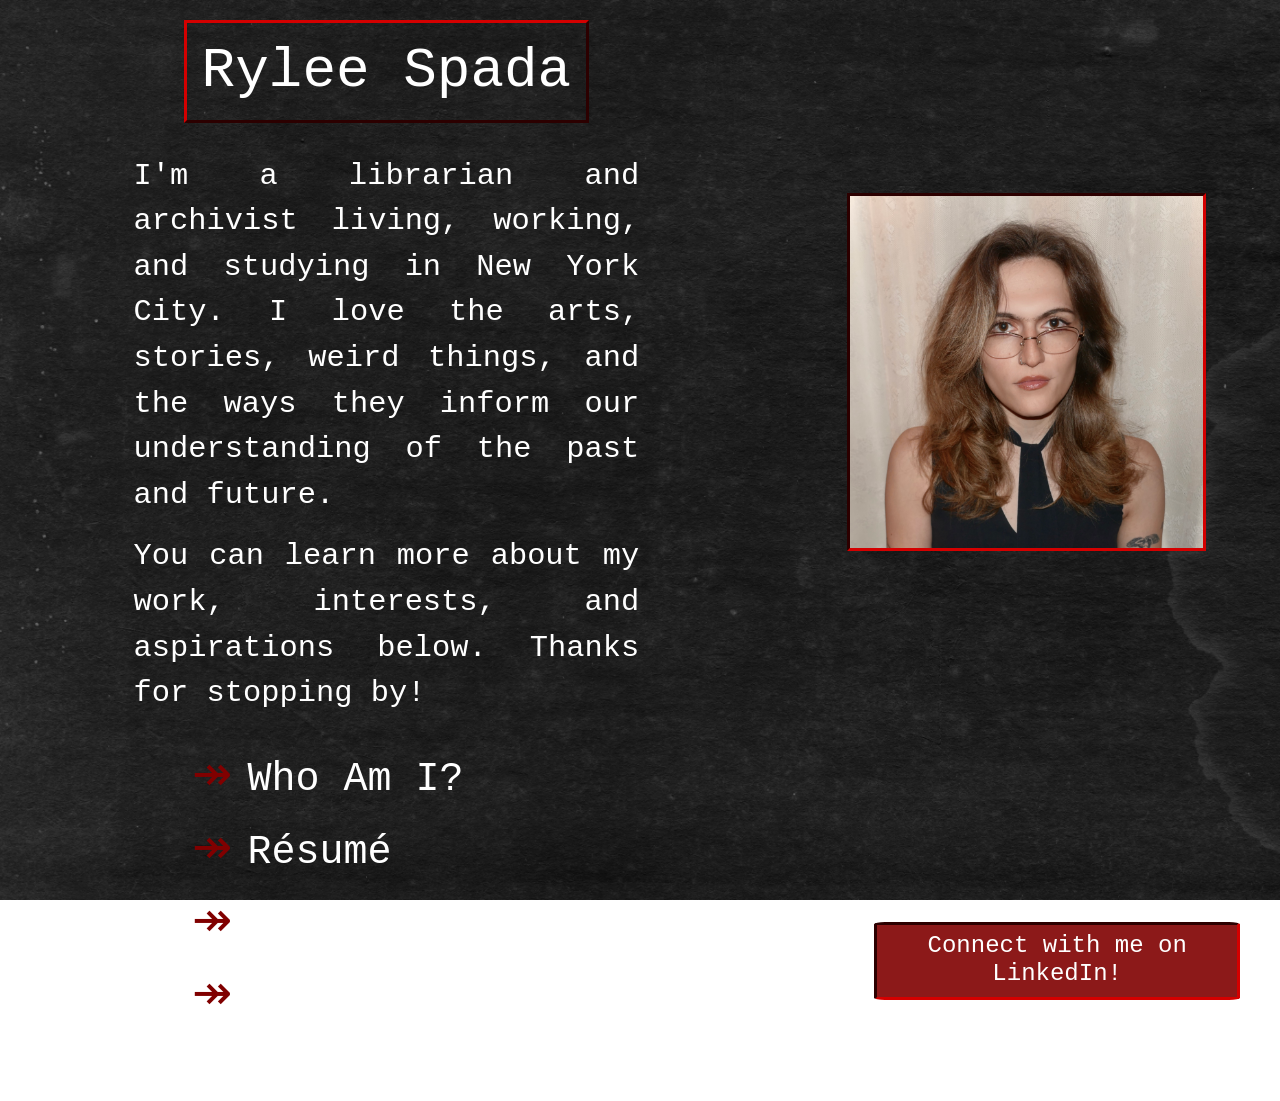
<file: index.html>
<!DOCTYPE html>
<html lang="en">
    <head>
        <meta charset="UTF-8">
        <meta name="viewport" content="width=device-width, initial-scale=1.0">
        <title>Rylee Spada - librarian, archivist, nerd</title>
        <meta name="description" content="Homepage for the professional website of Rylee Spada, a New York-based librarian and archivist">
        <link href="https://cdn.jsdelivr.net/npm/bootstrap@5.0.2/dist/css/bootstrap.min.css" rel="stylesheet" integrity="sha384-EVSTQN3/azprG1Anm3QDgpJLIm9Nao0Yz1ztcQTwFspd3yD65VohhpuuCOmLASjC" crossorigin="anonymous">
        <script src="https://cdn.jsdelivr.net/npm/bootstrap@5.3.8/dist/js/bootstrap.bundle.min.js"></script>
        <link rel="stylesheet" type="text/css" href="ryleespada-style.css">
        <link rel="preconnect" href="https://fonts.googleapis.com">
        <link rel="preconnect" href="https://fonts.gstatic.com" crossorigin>
        <link href="https://fonts.googleapis.com/css2?family=IM+Fell+DW+Pica+SC&family=Jacquard+24&display=swap" rel="stylesheet">
    </head>

    <body>
        <div class="container-1">
            <div class="column-left">
                <div class="title-row">
                    <h1 id="title-no-link">Rylee Spada</h1>
                </div>
                <div id="synopsis-greeting">    
                    <p id="homepage-synopsis">I'm a librarian and archivist living, working, and studying in New York City. I love the arts, stories, weird things, and the ways they inform our understanding of the past and future.</p>
                    <p id="homepage-greeting">You can learn more about my work, interests, and aspirations below. Thanks for stopping by!</p>
                </div>
            </div>
            <div class="column-right">
                <div class="image">
                    <img id="homepage-image" src="RyleeSpada_ProfessionalWebsite_Assets/ryleespada-homepage-image.jpg" alt="Color Headshot of Me">
                </div>
            </div>
        </div>   
        <div class="container-2">
            <nav class="vertical-nav-container">
                <ul class="nav-list">
                    <li><a class="nav-item_label" href="WhoAmI.html">Who Am I?</a></li>
                    <li><a class="nav-item_label" href="Resume.html">Résumé</a></li>
                    <li><a class="nav-item_label" href="Projects.html">Projects</a></li>
                    <li><a class="nav-item_label" href="writings.html">Research & Writings</a></li>
                </ul>
            </nav>
            <div id="linked-in-container">
                <a class="button" href="https://www.linkedin.com/in/ryleespada" target="_blank">
                    <h2 id="linked-in-link">Connect with me on LinkedIn!</h2>
                </a>
            </div>
        </div>
    </body>
</file>
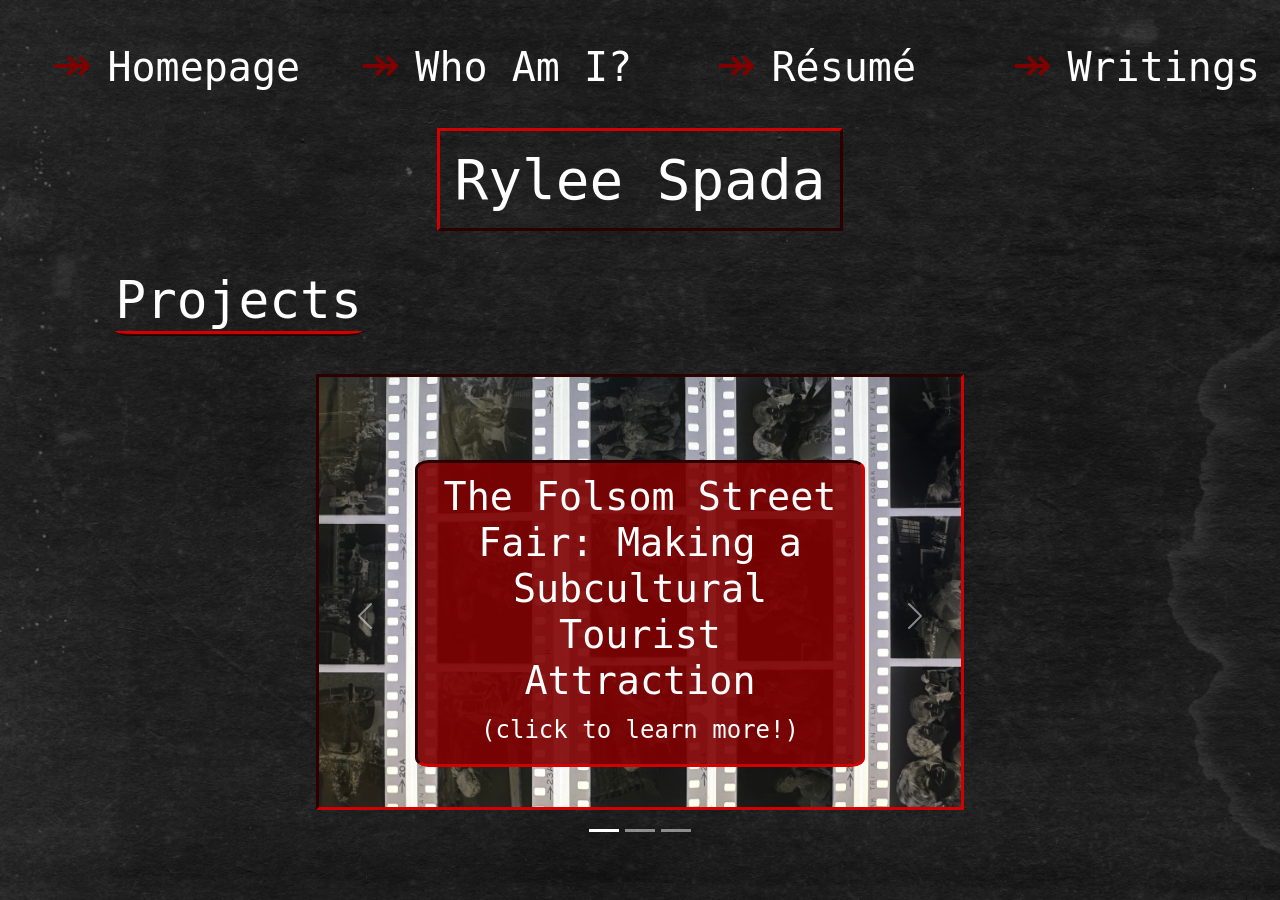
<file: Projects.html>
<!DOCTYPE html>
<html lang="en">
    <head>
        <meta charset="UTF-8">
        <meta name="viewport" content="width=device-width,initial-scale=1">
        <title>Rylee Spada | Projects</title>
        <meta name="description" content="Page displaying projects completed by Rylee Spada, a New York-based librarian and archivist">
        <script src="https://cdn.jsdelivr.net/npm/bootstrap@5.3.8/dist/js/bootstrap.bundle.min.js"></script>
        <link href="https://cdn.jsdelivr.net/npm/bootstrap@5.0.2/dist/css/bootstrap.min.css" rel="stylesheet" integrity="sha384-EVSTQN3/azprG1Anm3QDgpJLIm9Nao0Yz1ztcQTwFspd3yD65VohhpuuCOmLASjC" crossorigin="anonymous">
        <link rel="stylesheet" type="text/css" href="ryleespada-style.css">
        <link rel="preconnect" href="https://fonts.googleapis.com">
        <link rel="preconnect" href="https://fonts.gstatic.com" crossorigin>
        <link href="https://fonts.googleapis.com/css2?family=IM+Fell+DW+Pica+SC&family=Jacquard+24&display=swap" rel="stylesheet">
    </head>

    <body>
        <header>
            <nav class="horizontal-nav-container">
                <div class="horizontal-nav-column-1">
                    <div class="nav-list">
                        <ul class="nav-list">
                            <li><a class="nav-item_label" href="index.html">Homepage</a></li>
                        </ul>
                    </div>
                </div>
                <div class="horizontal-nav-column-2">
                    <div class="nav-list">
                        <ul class="nav-list">
                            <li><a class="nav-item_label" href="WhoAmI.html">Who Am I?</a></li>
                        </ul>
                    </div>
                </div>
                <div class="horizontal-nav-column-3">
                    <div class="nav-list">
                        <ul class="nav-list">
                            <li><a class="nav-item_label" href="Resume.html">Résumé</a></li>
                        </ul>
                    </div>
                </div>
                <div class="horizontal-nav-column-4">
                    <div class="nav-list">
                        <ul class="nav-list">
                            <li><a class="nav-item_label" href="writings.html">Writings</a></li>
                        </ul>
                    </div>
                </div>
            </nav>
        </header>
        <div class="nonHomepage-title-row">
            <div class="title-row">
                <a class="nav-item_content" href="index.html">
                    <h1 class="title">Rylee Spada</h1>
                </a>
            </div>
        </div>
        <div class="nonHomepage-content-container">
            <div class="subpage-title-row">
                <h2 class="subtitle">Projects</h2>
            </div>

            <!-- Bootstrap carousel plug-in script informed in part by https://www.w3schools.com/bootstrap/bootstrap_carousel.asp -->

            <div class="w-75 mx-auto">
                <div class="carousel-container">
                    <div id="Projects-carousel" class="carousel slide pb-5 w-75 mx-auto" data-bs-ride="carousel" data-bs-interval="3500" data-bs-touch="true">
                        <div class="carousel-indicators">
                            <button type="button" data-bs-target="#Projects-carousel" data-bs-slide-to="0" class="active"></button>
                            <button type="button" data-bs-target="#Projects-carousel" data-bs-slide-to="1"></button>
                            <button type="button" data-bs-target="#Projects-carousel" data-bs-slide-to="2"></button>
                        </div>
                        <div class="carousel-inner">
                            <div class="carousel-item active">
                                <img src="RyleeSpada_ProfessionalWebsite_Assets/carousel-img1.jpeg" alt="Table of Contents for my senior thesis" class="carousel-img d-block" style="width:100%">
                                <div class="carousel-caption">
                                    <a class="button" href="https://drive.google.com/file/d/1s0NXS8XPr-lJ4lwIYL1zLr7KaMT4PiMS/view?usp=sharing" target="_blank">
                                        <h3 class="caption-title">The Folsom Street Fair: Making a Subcultural Tourist Attraction</h3>
                                        <p class="caption-subtitle">(click to learn more!)</p>
                                    </a>
                                </div>
                            </div>
                            <div class="carousel-item">
                                <img src="RyleeSpada_ProfessionalWebsite_Assets/carousel-img2.jpg" alt="Photograph of the library at Interference Archive" class="carousel-img d-block" style="width:100%">
                                <div class="carousel-caption">
                                    <a class="button" href="https://docs.google.com/document/d/1Qdl-OzzaAPQUqpfsoK38UBxkwkD_ZVv86k05fnVXHgQ/edit?usp=sharing" target="_blank">
                                        <h3 class="caption-title">Interference Archive Library Cataloging Guide</h3>
                                        <p class="caption-subtitle">(click to learn more!)</p>
                                    </a>
                                </div>
                            </div>
                            <div class="carousel-item">
                                <img src="RyleeSpada_ProfessionalWebsite_Assets/carousel-img3.jpg" alt="Stock photo of archival boxes" class="carousel-img d-block" style="width:100%">
                                <div class="carousel-caption">
                                    <a class="button" href="https://collections.centerforbookarts.org/Search/objects?search=FA.PC1?" target="_blank">
                                        <h3 class="caption-title">Center for Book Arts Paper Cuts Collection Cataloging</h3>
                                        <p class="caption-subtitle">(click to learn more!)</p>
                                    </a>
                                </div>
                            </div>
                        </div>
                        <button class="carousel-control-prev" type="button" data-bs-target="#Projects-carousel" data-bs-slide="prev">
                            <span class="carousel-control-prev-icon"></span>
                        </button>
                        <button class="carousel-control-next" type="button" data-bs-target="#Projects-carousel" data-bs-slide="next">
                            <span class="carousel-control-next-icon"></span>
                        </button>
                    </div>
                </div>
            </div>
        </div>
    </body>
</file>
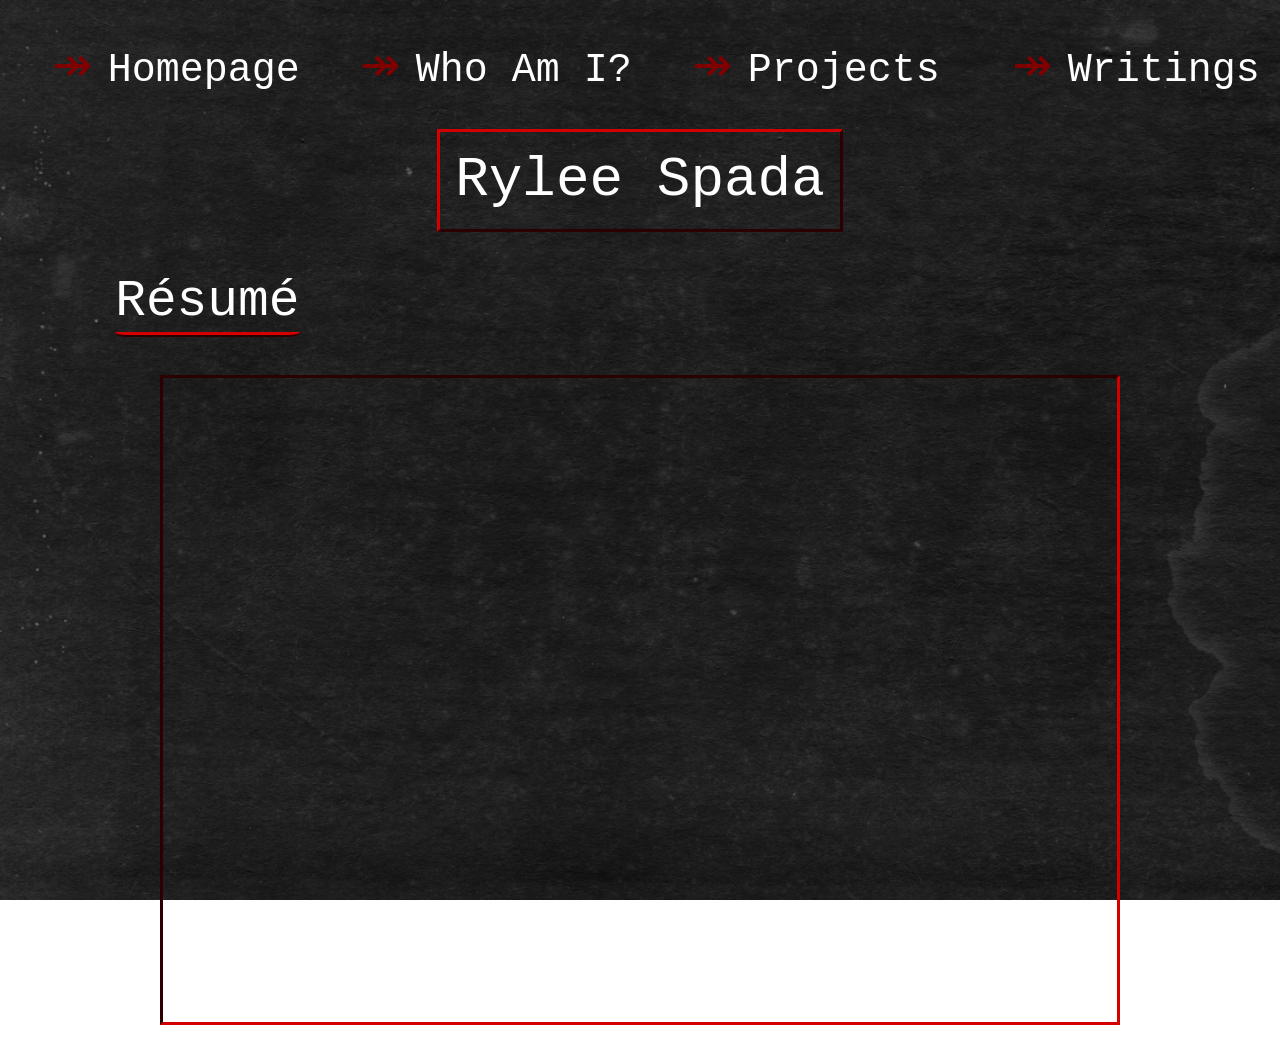
<file: Resume.html>
<!DOCTYPE html>
<html lang="en">
    <head>
        <meta charset="UTF-8">
        <meta name="viewport" content="width=device-width,initial-scale=1">
        <title>Rylee Spada | Résumé</title>
        <meta name="description" content="Page displaying the résumé for Rylee Spada, a New York-based librarian and archivist">
        <script src="https://cdn.jsdelivr.net/npm/bootstrap@5.3.8/dist/js/bootstrap.bundle.min.js"></script>
        <link href="https://cdn.jsdelivr.net/npm/bootstrap@5.0.2/dist/css/bootstrap.min.css" rel="stylesheet" integrity="sha384-EVSTQN3/azprG1Anm3QDgpJLIm9Nao0Yz1ztcQTwFspd3yD65VohhpuuCOmLASjC" crossorigin="anonymous">
        <link rel="stylesheet" type="text/css" href="ryleespada-style.css">
        <link rel="preconnect" href="https://fonts.googleapis.com">
        <link rel="preconnect" href="https://fonts.gstatic.com" crossorigin>
        <link href="https://fonts.googleapis.com/css2?family=IM+Fell+DW+Pica+SC&family=Jacquard+24&display=swap" rel="stylesheet">
    </head>

    <body>
        <header>
            <nav class="horizontal-nav-container">
                <div class="horizontal-nav-column-1">
                    <div class="nav-list">
                        <ul class="nav-list">    
                            <li><a class="nav-item_label" href="index.html">Homepage</a></li>
                        </ul>
                    </div>
                </div>
                <div class="horizontal-nav-column-2">
                    <div class="nav-list">
                        <ul class="nav-list">
                            <li><a class="nav-item_label" href="WhoAmI.html">Who Am I?</a></li>
                        </ul>
                    </div>
                </div>
                <div class="horizontal-nav-column-3">
                    <div class="nav-list">
                        <ul class="nav-list">
                            <li><a class="nav-item_label" href="Projects.html">Projects</a></li>
                        </ul>
                    </div>
                </div>
                <div class="horizontal-nav-column-4">
                    <div class="nav-list">
                        <ul class="nav-list">
                            <li><a class="nav-item_label" href="writings.html">Writings</a></li>
                        </ul>
                    </div>
                </div>
            </nav>
        </header>
        <div class="nonHomepage-title-row">
            <div class="title-row">
                <a class="nav-item_content" href="index.html">
                    <h1 class="title">Rylee Spada</h1>
                </a>
            </div>
        </div>
        <div class="nonHomepage-content-container">
            <div id="subpage-subtitle-row">
                <h2 class="subtitle">Résumé</h2>
            </div>
            <div class="iframe-content-after-subtitle">
                <iframe src="https://drive.google.com/file/d/1VkMxk7eJxStCLFQVgOTaX9DIpXOJkhnn/preview" width="640" height="480"></iframe>
            </div>
        </div>
    </body>
</file>
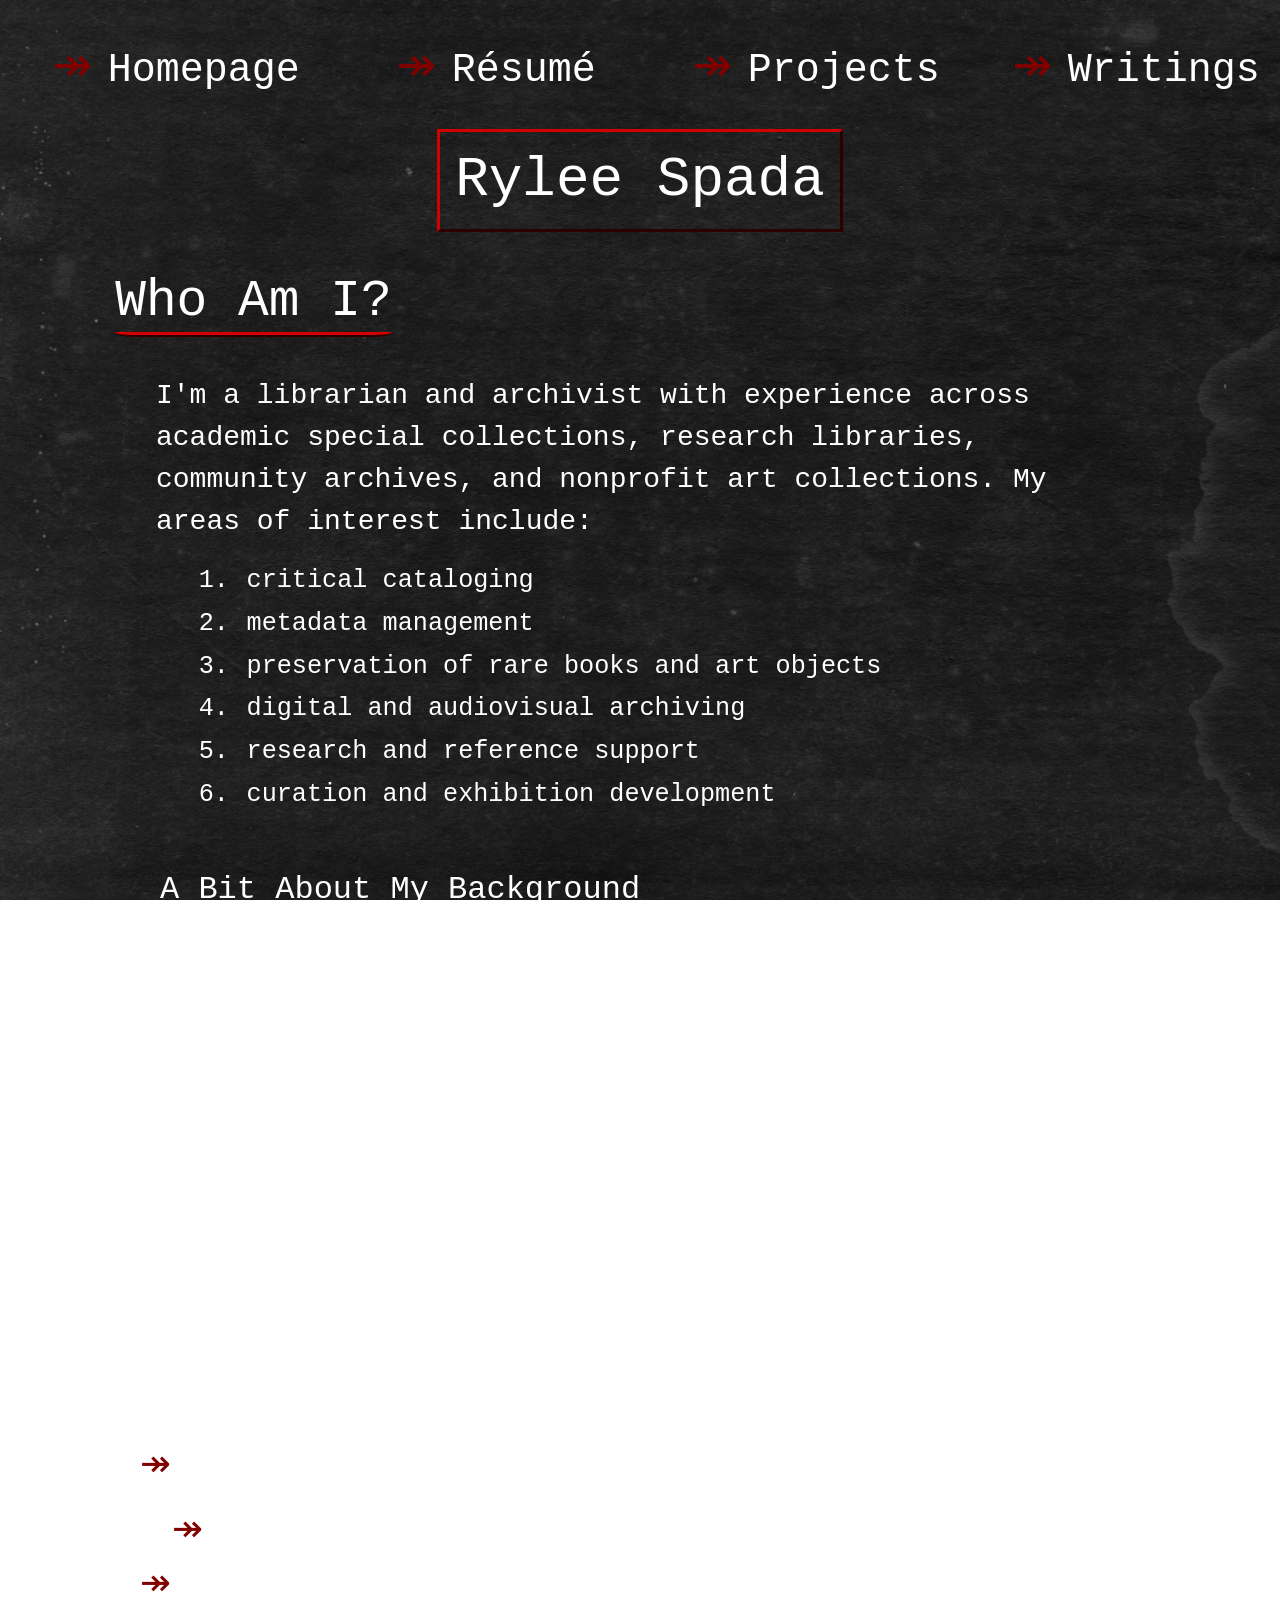
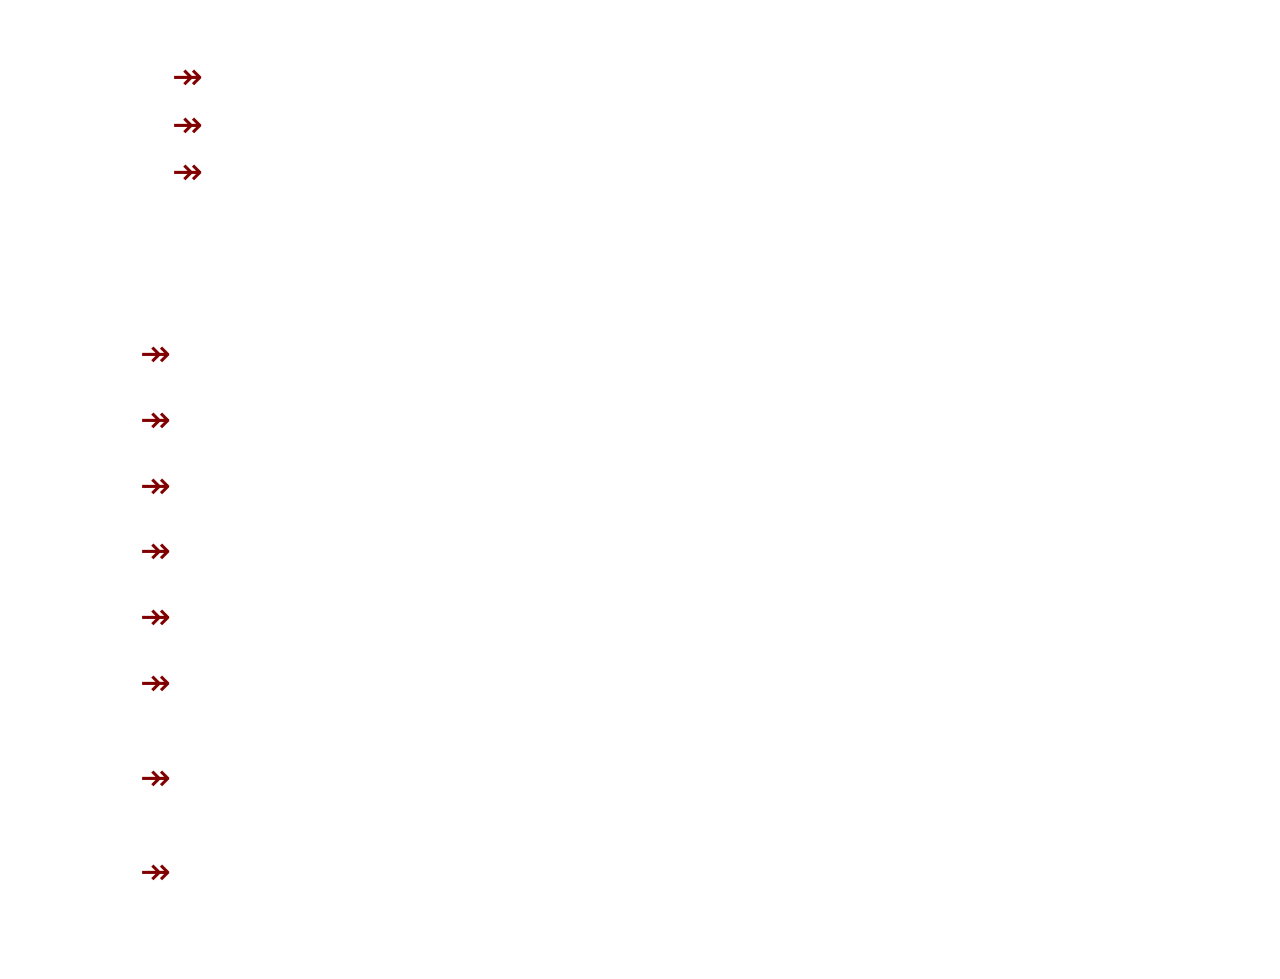
<file: WhoAmI.html>
<!DOCTYPE html>
<html lang="en">
    <head>
        <meta charset="UTF-8">
        <meta name="viewport" content="width=device-width,initial-scale=1">
        <title>Rylee Spada | Who Am I?</title>
        <meta name="description" content="Page displaying professional and background information for Rylee Spada, a New York-based librarian and archivist">
        <script src="https://cdn.jsdelivr.net/npm/bootstrap@5.3.8/dist/js/bootstrap.bundle.min.js"></script>
        <link href="https://cdn.jsdelivr.net/npm/bootstrap@5.0.2/dist/css/bootstrap.min.css" rel="stylesheet" integrity="sha384-EVSTQN3/azprG1Anm3QDgpJLIm9Nao0Yz1ztcQTwFspd3yD65VohhpuuCOmLASjC" crossorigin="anonymous">
        <link rel="stylesheet" type="text/css" href="ryleespada-style.css">
        <link rel="preconnect" href="https://fonts.googleapis.com">
        <link rel="preconnect" href="https://fonts.gstatic.com" crossorigin>
        <link href="https://fonts.googleapis.com/css2?family=IM+Fell+DW+Pica+SC&family=Jacquard+24&display=swap" rel="stylesheet">
    </head>

    <body>
        <header>
            <nav class="horizontal-nav-container">
                <div class="horizontal-nav-column-1">
                    <div class="nav-list">
                        <ul class="nav-list">
                            <li><a class="nav-item_label" href="index.html">Homepage</a></li>
                        </ul>
                    </div>
                </div>
                <div class="horizontal-nav-column-2">
                    <div class="nav-list">
                        <ul class="nav-list">
                            <li><a class="nav-item_label" href="Resume.html">Résumé</a></li>
                        </ul>
                    </div>
                </div>
                <div class="horizontal-nav-column-3">
                    <div class="nav-list">
                        <ul class="nav-list">
                            <li><a class="nav-item_label" href="Projects.html">Projects</a></li>
                        </ul>
                    </div>
                </div>
                <div class="horizontal-nav-column-4">
                    <div class="nav-list">
                        <ul class="nav-list">
                            <li><a class="nav-item_label" href="writings.html">Writings</a></li>
                        </ul>
                    </div>
                </div>
            </nav>
        </header>
        <div class="nonHomepage-title-row">
            <div class="title-row">
                <a class="nav-item_content" href="index.html">
                    <h1 class="title">Rylee Spada</h1>
                </a>
            </div>
        </div>
        <div class="nonHomepage-content-container">
            <div class="subpage-subtitle-row">
                <h2 class="subtitle">Who Am I?</h2>
            </div>
            <div id="WhoAmI-content-container">
                <div id="about-me">
                    <p>I'm a librarian and archivist with experience across academic special collections, research libraries, community archives, and nonprofit art collections. My areas of interest include: </p>
                    <ol id="areas-of-interest">
                        <li class="area-of-interest">critical cataloging</li>
                        <li class="area-of-interest">metadata management</li>
                        <li class="area-of-interest">preservation of rare books and art objects</li>
                        <li class="area-of-interest">digital and audiovisual archiving</li>
                        <li class="area-of-interest">research and reference support</li>
                        <li class="area-of-interest">curation and exhibition development</li>
                    </ol>
                </div>
                <div id="who-am-i-background">
                    <h3 id="who-am-i-background-title">A Bit About My Background</h3>
                    <p id="who-am-i-background-content">When I was younger, I spent much of my time bouncing back and forth between studies in statistical research and mathematics and my training as an actor, singer, dancer, and director. Although I haven't performed (or done multi-variable calculus) in years, those early experiences informed my organizational skills, interdisciplinary approach to cultural histories, and love of the arts—from gallery works to ephemeral performances.</p>
                </div>
                <div>
                    <table id="who-am-i-table">
                        <tr class="who-am-i-table-row">
                            <td>
                                <h3 class="who-am-i-table-data">Education</h3>
                                <ul class="who-am-i-table-list">
                                    <li>
                                        <h4 class="who-am-i-list1">Pratt Institute | MS Library & Information Science</h4>
                                        <ul class="who-am-i-table-inner-list">
                                            <li class="who-am-i-list2">Archives Advanced Certificate</li>
                                        </ul>
                                    </li>
                                    <li>
                                        <h4 class="who-am-i-list1">Columbia University | B.A. American Studies, History Concentration</h4>
                                        <ul class="who-am-i-table-inner-list">
                                            <li class="who-am-i-list2">Summa cum laude</li>
                                            <li class="who-am-i-list2">Departmental Honors</li>
                                            <li class="who-am-i-list2">Center for American Studies Senior Thesis Prize</li>
                                        </ul>
                                    </li>
                                </ul>
                            </td>
                        </tr>
                        <tr class="who-am-i-table-row">
                            <td>
                                <h3 class="who-am-i-table-data">Professional Experience</h3>
                                <ul class="who-am-i-table-list">
                                    <li>
                                        <h4 class="who-am-i-list1">Lincoln Center for the Performing Arts | Archives Intern</h4>
                                    </li>
                                    <li>
                                        <h4 class="who-am-i-list1">The Museum of Modern Art | Archives Linked Open Data Fellow</h4>
                                    </li>
                                    <li>
                                        <h4 class="who-am-i-list1">Center for Book Arts | Cataloger & Metadata Specialist</h4>
                                    </li>
                                    <li>
                                        <h4 class="who-am-i-list1">Center for Book Arts | Collections Intern</h4>
                                    </li>
                                    <li>
                                        <h4 class="who-am-i-list1">Pratt Institute School of Information | Graduate Office Assistant</h4>
                                    </li>
                                    <li>
                                        <h4 class="who-am-i-list1">Interference Archive | Collections Management and Digitization Volunteer, Staffer</h4>
                                    </li>
                                    <li>
                                        <h4 class="who-am-i-list1">Columbia University Rare Book & Manuscript Library | Archival Assistant</h4>
                                    </li>
                                    <li>
                                        <h4 class="who-am-i-list1">Columbia University History Department | Research Assistant</h4>
                                    </li>
                                </ul>
                            </td>
                        </tr>
                    </table>
                </div>
            </div>
        </div>
    </body>
</file>
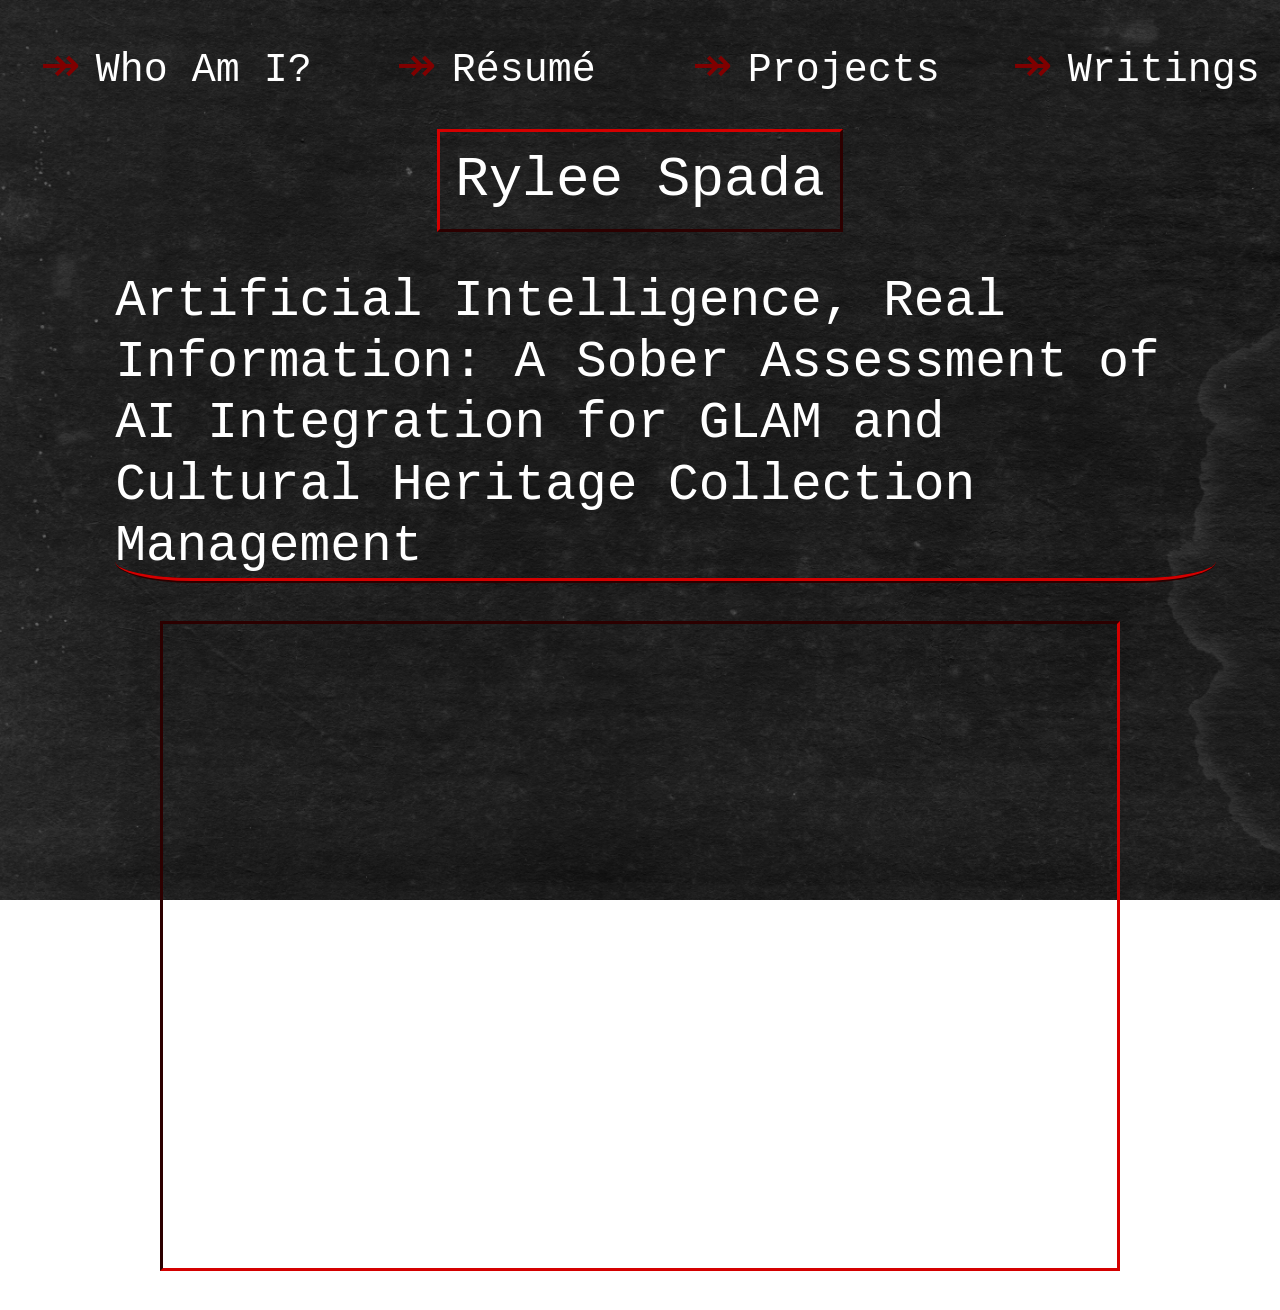
<file: writings-AI.html>
<!DOCTYPE html>
<html lang="en">
    <head>
        <meta charset="UTF-8">
        <meta name="viewport" content="width=device-width,initial-scale=1">
        <title>Rylee Spada | AI in GLAMs</title>
        <meta name="description" content="Page displaying research report on Artificial Intelligence in GLAMs (galleries, libraries, archives, and museums) by Rylee Spada, a New York-based librarian and archivist">
        <script src="https://cdn.jsdelivr.net/npm/bootstrap@5.3.8/dist/js/bootstrap.bundle.min.js"></script>
        <link href="https://cdn.jsdelivr.net/npm/bootstrap@5.0.2/dist/css/bootstrap.min.css" rel="stylesheet" integrity="sha384-EVSTQN3/azprG1Anm3QDgpJLIm9Nao0Yz1ztcQTwFspd3yD65VohhpuuCOmLASjC" crossorigin="anonymous">
        <link rel="stylesheet" type="text/css" href="ryleespada-style.css">
        <link rel="preconnect" href="https://fonts.googleapis.com">
        <link rel="preconnect" href="https://fonts.gstatic.com" crossorigin>
        <link href="https://fonts.googleapis.com/css2?family=IM+Fell+DW+Pica+SC&family=Jacquard+24&display=swap" rel="stylesheet">
    </head>    
    <body>
        <header>
            <nav class="horizontal-nav-container">
                <div class="horizontal-nav-column-1">
                    <div class="nav-list">
                        <ul class="nav-list">
                            <li><a class="nav-item_label" href="WhoAmI.html">Who Am I?</a></li>
                        </ul>
                    </div>
                </div>
                <div class="horizontal-nav-column-2">
                    <div class="nav-list">
                        <ul class="nav-list">
                            <li><a class="nav-item_label" href="Resume.html">Résumé</a></li>
                        </ul>
                    </div>
                </div>
                <div class="horizontal-nav-column-3">
                    <div class="nav-list">
                        <ul class="nav-list">
                            <li><a class="nav-item_label" href="Projects.html">Projects</a></li>
                        </ul>
                    </div>
                </div>
                <div class="horizontal-nav-column-3">
                    <div class="nav-list">
                        <ul class="nav-list">
                            <li><a class="nav-item_label" href="writings.html">Writings</a></li>
                        </ul>
                    </div>
                </div>
            </nav>
        </header>
        <div class="nonHomepage-title-row">
            <div class="title-row">
                <a class="nav-item_content" href="index.html">
                    <h1 class="title">Rylee Spada</h1>
                </a>
            </div>
        </div>
        <div class="nonHomepage-content-container">
            <div class="subpage-title-row">
                <h2 class="subtitle">Artificial Intelligence, Real Information: A Sober Assessment of AI Integration for GLAM and Cultural Heritage Collection Management</h2>
            </div>
            <div class="iframe-content-after-subtitle">
                <iframe src="https://drive.google.com/file/d/1_JAlnWNHm8n_SVIYD00P6PT2ywgNMlMI/preview"></iframe>
            </div>
        </div>
    </body>
</file>
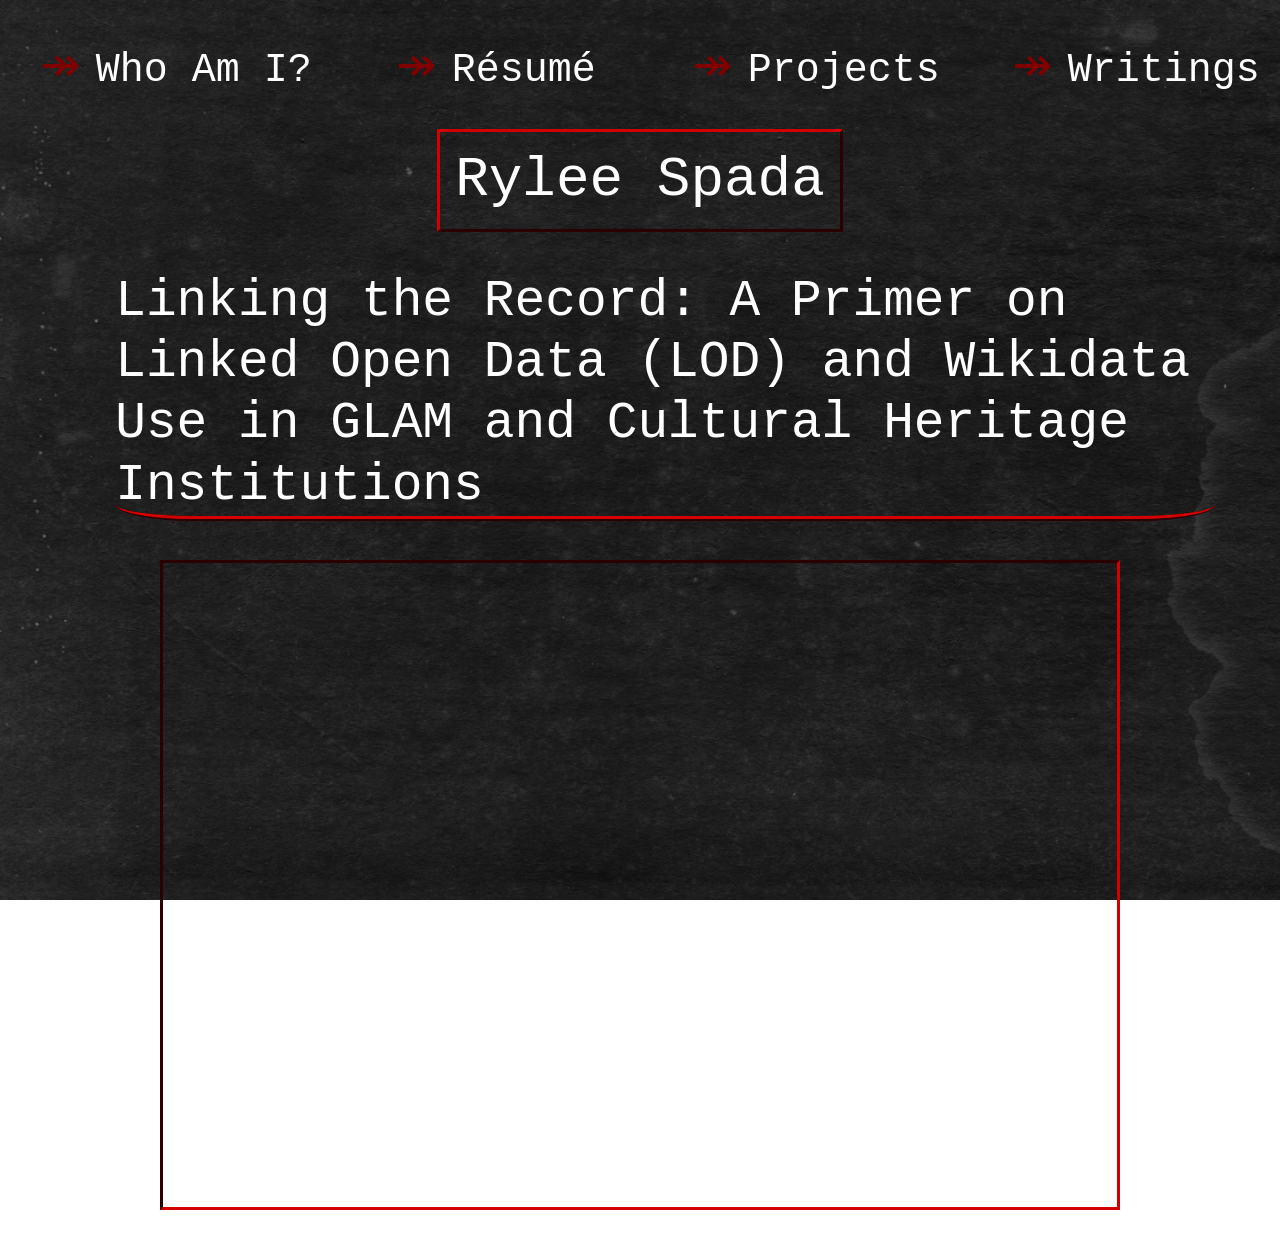
<file: writings-LOD.html>
<!DOCTYPE html>
<html lang="en">
    <head>
        <meta charset="UTF-8">
        <meta name="viewport" content="width=device-width,initial-scale=1">
        <title>Rylee Spada | LOD in GLAMs</title>
        <meta name="description" content="Page displaying research report on Linked Open Data in GLAMs (galleries, libraries, archives, and museums) by Rylee Spada, a New York-based librarian and archivist">
        <script src="https://cdn.jsdelivr.net/npm/bootstrap@5.3.8/dist/js/bootstrap.bundle.min.js"></script>
        <link href="https://cdn.jsdelivr.net/npm/bootstrap@5.0.2/dist/css/bootstrap.min.css" rel="stylesheet" integrity="sha384-EVSTQN3/azprG1Anm3QDgpJLIm9Nao0Yz1ztcQTwFspd3yD65VohhpuuCOmLASjC" crossorigin="anonymous">
        <link rel="stylesheet" type="text/css" href="ryleespada-style.css">
        <link rel="preconnect" href="https://fonts.googleapis.com">
        <link rel="preconnect" href="https://fonts.gstatic.com" crossorigin>
        <link href="https://fonts.googleapis.com/css2?family=IM+Fell+DW+Pica+SC&family=Jacquard+24&display=swap" rel="stylesheet">
    </head>    
    <body>
        <header>
            <nav class="horizontal-nav-container">
                <div class="horizontal-nav-column-1">
                    <div class="nav-list">
                        <ul class="nav-list">
                            <li><a class="nav-item_label" href="WhoAmI.html">Who Am I?</a></li>
                        </ul>
                    </div>
                </div>
                <div class="horizontal-nav-column-2">
                    <div class="nav-list">
                        <ul class="nav-list">
                            <li><a class="nav-item_label" href="Resume.html">Résumé</a></li>
                        </ul>
                    </div>
                </div>
                <div class="horizontal-nav-column-3">
                    <div class="nav-list">
                        <ul class="nav-list">
                            <li><a class="nav-item_label" href="Projects.html">Projects</a></li>
                        </ul>
                    </div>
                </div>
                <div class="horizontal-nav-column-3">
                    <div class="nav-list">
                        <ul class="nav-list">
                            <li><a class="nav-item_label" href="writings.html">Writings</a></li>
                        </ul>
                    </div>
                </div>
            </nav>
        </header>
        <div class="nonHomepage-title-row">
            <div class="title-row">
                <a class="nav-item_content" href="index.html">
                    <h1 class="title">Rylee Spada</h1>
                </a>
            </div>
        </div>
        <div class="nonHomepage-content-container">
            <div class="subpage-title-row">
                <h2 class="subtitle">Linking the Record: A Primer on Linked Open Data (LOD) and Wikidata Use in GLAM and Cultural Heritage Institutions</h2>
            </div>
            <div class="iframe-content-after-subtitle">
                <iframe src="https://drive.google.com/file/d/1Io8H2LMi3fMTdDQGCRhESgliyiStclUa/preview"></iframe>
            </div>
        </div>
    </body>
</file>
<file: ryleespada-style.css>
@media (max-width: 768px){
    *{
        box-sizing: border-box;
    }
    body{
        width: 100%;
        margin: 0;
        padding: 0.75em;
        font-size: 1em;
        text-align: right;
    }
    .title, #title-no-link{
        font-size: 1.3em;
        white-space: nowrap;
        display: block;
        width: 100%;
        text-align: center;
        margin: 0 auto;
        padding: 8px;
    }
    .title-row, .nonHomepage-title-row{
        width: 100%;
        margin: 0 auto !important;
        display: flex;
        justify-content: center;
    }
    .container-1{
        display: flex;
        flex-direction: column;
        align-items: center;
        width: 100%;
    }
    .column-left, .column-right{
        width: 100%;
        margin: 0 !important;
        padding: 0;
    }
    #synopsis-greeting{
        font-size: 1em;
        max-width: 100%;
        text-align: right;
        margin: 0 !important;
        padding: .5em;
    }
    p{
        max-width: 100%;
        margin: 0 auto;
        line-height: 1.5;
    }
    .horizontal-nav-container{
        display: flex;
        flex-direction: column;
        align-items: center;
        width: 100%;
    }
    .nav-list{
        width: 100%;
        margin: 0;
        padding: 0;
        text-align: right;
        list-style-position: inside;
    }
    .nav-list li{
        margin: 0;
        padding: 0;
    }
    .nav-list li::marker{
        font-size: 1em;
    }
    ul, ol, li{
        margin: 0;
        padding: 0;
    }
    #homepage-image{
        width: 90%;
        display: block;
        margin: 0 auto;
    }
    .container-2{
        display: flex;
        flex-direction: column;
        align-items: center;
        width: 100%;
    }
    .vertical-nav-container{
        width: 100%;
        display: flex;
        justify-content: right;
    }
   .nav-item_label{
      font-size: .75em;
   }
    #linked-in-container{
        width: 100%;
        display: flex;
        justify-content: center;
        margin-top: .25em;
    }
    .button{
        display: block;
        width: 80%;
        text-align: center;
        margin: 0 auto;
    }
    #linked-in-link{
        font-size: 1em;
        text-align: center;
        margin: 0;
    }
   .subpage-subtitle-row{
      justify-content: center;
      padding: 0 !important;
   }
    #WhoAmI-content-container, #about-me, #areas-of-interest, #who-am-i-background, #who-am-i-background-content, #who-am-i-table{
        margin: 0 !important;
        padding: 0 !important;
        width: 100%;
        text-align: right;
    }
    .who-am-i-table-list, .who-am-i-table-inner-list{
        margin: 0 !important;
        padding: 0 !important;
        list-style-position: inside;
    }
    .who-am-i-table-data{
        padding: 0.5em 0;
    }
    #Projects-carousel{
        width: 300px;
        margin: 1em auto;
    }
    .carousel-indicators{
        width: 300px;
    }
    .carousel-item{
        display: flex;
        justify-content: center;
        align-items: center;
    }
    .carousel-inner{
       width: 300px;
    }
    .carousel-img{
        height: auto;
        object-fit: cover;
    }
    .carousel-caption{
        width: 50%;
        margin: 0 auto;
        text-align: center;
        display: block;
    }
   .caption-title{
      font-size: .5em;
   }
   .caption-subtitle{
      font-size: .6em;
   }
    iframe{
        width: 90%;
        height: 90vw;
        margin: 1em auto;
        display: block;
    }
}

@media screen and (max-width: 1471px) {
    body{
        font-size: 1em;
        background-image: url(RyleeSpada_ProfessionalWebsite_Assets/background-texture.png);
        background-repeat: no-repeat;
        background-size: cover;
        background-attachment: fixed;
        width: 100%;
        margin: 0 auto;
        flex-direction: column;
        padding-top: 1em;
    }
    .carousel-img{
        height: 430px;
        width: 530px;
        object-fit: cover;
        object-position: center;
    }
    iframe{
        margin-bottom: 2.5em;
        height: 650px;
        width: 75vw;
        border: .2em inset maroon;
    }
}

@media screen and (min-width: 1472px) {
    body {
        font-size: 18px;
        flex-direction: row;
        background-image: url(RyleeSpada_ProfessionalWebsite_Assets/background-texture.png);
        background-repeat: no-repeat;
        background-size: cover;
        background-attachment: fixed;
        padding-top: 1em;
    }
    .carousel-img{
        height: 675px;
        width: 775px;
        object-fit: cover;
        object-position: center;
    }
    iframe{
        width: 75vw;
        margin-bottom: 2.5em;
        height: 1000px;
        border: .2em inset maroon;
    }
}

.container-1{
    display: flex;
    align-items: center;
    padding: .25em;
}

.column-left{
    width: 60vw;
    margin-left: .5em;
    margin-right: 1em;
    align-items: center;
}

.column-right{
    width: 40vw;
    display: flex;
    justify-content: center;
}

#homepage-image{
    margin: 0 auto;
    width: 28vw;
    max-width: 100%;
    margin-top: 1.5em;
    margin-bottom: 2em;
    margin-left: 3em;
    margin-right: 3em;
    border: .2em inset maroon;
}

a{
    text-decoration: none;
}

#title-no-link{
    color: white;
    font-size: 3.5em;
    font-family: "IM Fell DW Pica SC", monospace;
    font-weight: 400;
    font-style: normal;
    text-align: center;
    width: fit-content;
    border-color: maroon;
    border-style: outset;
    padding: 15px;
    margin: 0 auto;
}

.title{
    color: white;
    font-size: 3.5em;
    font-family: "IM Fell DW Pica SC", monospace;
    font-weight: 400;
    font-style: normal;
    text-align: center;
    width: fit-content;
    border-color: maroon;
    border-style: outset;
    padding: 15px;
    margin: 0 auto;
}

.pre-title-row{
    justify-content: center;
}

.title-row{
    margin-right: 4em;
    margin-left: 4em;
}

#synopsis-greeting{
    color: white;
    text-align: justify;
    font-size: 1.9em;
    font-family: "IM Fell DW Pica SC", monospace;
    font-weight: 400;
    font-style: normal;
    margin-left: 4em;
    margin-right: 4em;
    padding-top: 1em;
}

.container-2{
    width: auto;
    display: flex;
    padding-bottom: 1em;
}

.vertical-nav-container{
    width: 50vw;
    margin-left: 10em;
}

.nav-list{
    list-style-type: "↠  ";
    align-items: center;
    list-style-position: inside;
    width: fit-content;
    margin: 0 auto;
}

.nav-list li::marker{
    color: maroon; 
    font-size: 3em;
}

.nav-item_label{
    color: white;
    font-size: 2.5em;
    font-family: "IM Fell DW Pica SC", monospace;
    font-weight: 400;
    font-style: normal;
}

#linked-in-container{
    width: 50vw;
    display: flex;
    padding-top: 1em;
    text-align: center;
    align-items: center;
    margin-right: 2.5em;
    margin-top: 5em;
    padding-left: 12em;
}

.button{
    margin: 0 auto;
    width: fit-content;
    background-color: rgba(128, 0, 0, 0.9);
    border-color: rgba(128, 0, 0, 1);
    border-style: inset;
    border-width: .2em;
    border-radius: 3%;
}

#linked-in-link{
    text-decoration: none;
    color: white;
    font-size: 1.5em;
    font-family: "IM Fell DW Pica SC", monospace;
    font-weight: 400;
    font-style: normal;
    padding-right: .5em;
    padding-left: .5em;
    padding-top: .3em;
}

.nav-item_label:hover{
    animation-name: nav-item-hover;
    animation-duration: 500ms;
    animation-iteration-count: 1;
    animation-fill-mode: forwards;
}

.title:hover{
    animation-name: nav-item-hover;
    animation-duration: 500ms;
    animation-iteration-count: 1;
    animation-fill-mode: forwards;
}

@keyframes nav-item-hover{
    100%{
        color: maroon;
    }
}

.button:hover{
    animation-name: button-bg-hover;
    animation-duration: 500ms;
    animation-iteration-count: 1;
    animation-fill-mode: forwards;
}

.button:hover #linked-in-link{
    animation-name: button-text-hover;
    animation-duration: 500ms;
    animation-iteration-count: 1;
    animation-fill-mode: forwards;
}

@keyframes button-bg-hover{
    0%{
        background-color: rgba(128, 0, 0, 0.9);
        color: white;
        border: rgba(128, 0, 0, 1);
    }
    100%{
        background-color: rgba(255, 255, 255, .99);
        color: maroon;
        border: .2em rgba(255, 255, 255, 1) inset;
    }
}

@keyframes button-text-hover{
    100%{
        color: maroon;
    }
}

/* consistent styling for all sub-pages */

.horizontal-nav-container{
    display: flex;
    align-items: center;
    padding-top: .75em;
    padding-bottom: .75em;
}

.horizontal-nav-column-1{
    width: 25vw;
    display: flex;
    text-align: center;
}

.horizontal-nav-column-2{
    width: 25vw;
    display: flex;
    text-align: center;
}

.horizontal-nav-column-3{
    width: 25vw;
    display: flex;
    text-align: center;
}

.horizontal-nav-column-4{
    width: 25vw;
    display: flex;
    text-align: center;
}

.nonHomepage-title-row{
    margin-right: 10em;
    margin-left: 10em;
    padding-top: 1em;
    align-items: center;}

.nonHomepage-content-container{
    margin-left: 4em;
    margin-right: 4em;
}

.subtitle{
    display: flex;
    color: white;
    font-size: 3.2em;
    font-family: "IM Fell DW Pica SC", monospace;
    font-weight: 400;
    font-style: normal;
    margin-left: 1em;
    margin-bottom: .75em;
    margin-top: .75em;
    width: fit-content;
    border-bottom-color: maroon;
    border-bottom-style: ridge;
    border-bottom-width: thick;
    border-bottom-left-radius: 7%;
    border-bottom-right-radius: 7%;
}

/* styling for Who Am I? page*/

#WhoAmI-content-container{
    margin-right: 4em;
    margin-left: 4em;
    padding-bottom: 2.5em;
    height: 100vw;
    color: white;
    font-family: "IM Fell DW Pica SC", monospace;
    font-weight: 400;
    font-style: normal;
    height: fit-content;
}

#about-me{
    text-align: left;
    font-size: 1.75em;
    padding-left: 1em;
    padding-right: 1em;
    padding-bottom: .25em;
}

#areas-of-interest{
    margin-left: 2em;
}

.area-of-interest{
    font-size: .9em;
    padding: .1em;
}

#who-am-i-background{
    padding-left: 2em;
    padding-bottom: 1em;
}

#who-am-i-background-title{
    font-size: 2em;
    padding-bottom: 1em;
    padding-top: 1em;
}

#who-am-i-background-content{
    font-size: 1.6em;
    padding-left: 2em;
    margin-right: 3em;
}

#who-am-i-table{
    text-align: left;
    padding-left: 2em;
    padding-right: 2em;
}

.who-am-i-table-data{
    font-size: 2em;
    padding-bottom: 1em;
    padding-top: 1em;
}

.who-am-i-table-list{
    list-style-type: "↠ ";
    list-style-position: outside;
    margin-left: 2em;
}

.who-am-i-table-inner-list{
    padding-bottom: .25em;
    font-size: 1.5em;
    list-style-position: outside;
    list-style-type: "↠  ";
}

.who-am-i-list1{
    font-size: 1.5em;
    padding-top: .5em;
    padding-bottom: .5em;
    margin-left: .5em;
}

.who-am-i-list2{
    font-size: .9em;
    margin-left: 1em;
}

.who-am-i-table-list li::marker{
    color: maroon; 
    font-size: 2.3em;
}

.who-am-i-table-inner-list li::marker{
    color: maroon; 
    font-size: 1.7em;
}

/* styling for Projects page*/

.carousel-item{
    border: .2em inset maroon;
    background-size: cover;
    background-repeat: no-repeat;
}

.carousel-caption{
    font-family: "IM Fell DW Pica SC", monospace;
    font-weight: 400;
    font-style: normal;
    align-items: center;
    margin-bottom: 3.5em;
    width: fit-content;
    margin: 0 auto;
    display: flex;
}

.caption-title{
    color: white;
    font-size: 2.4em;
    margin-right: .5em;
    margin-left: .5em;
    padding-top: .3em;
}

.caption-subtitle{
    color: white;
    font-size: 1.5em;
    margin-right: .5em;
    margin-left: .5em;
}

.button:hover .caption-title{
    animation-name: button-text-hover;
    animation-duration: 500ms;
    animation-iteration-count: 1;
    animation-fill-mode: forwards;
}

.button:hover .caption-subtitle{
    animation-name: button-text-hover;
    animation-duration: 500ms;
    animation-iteration-count: 1;
    animation-fill-mode: forwards;
}

/* styling for iframe pages */

.iframe-content-after-subtitle{
    display: flex;
    justify-content: center;
}
</file>
